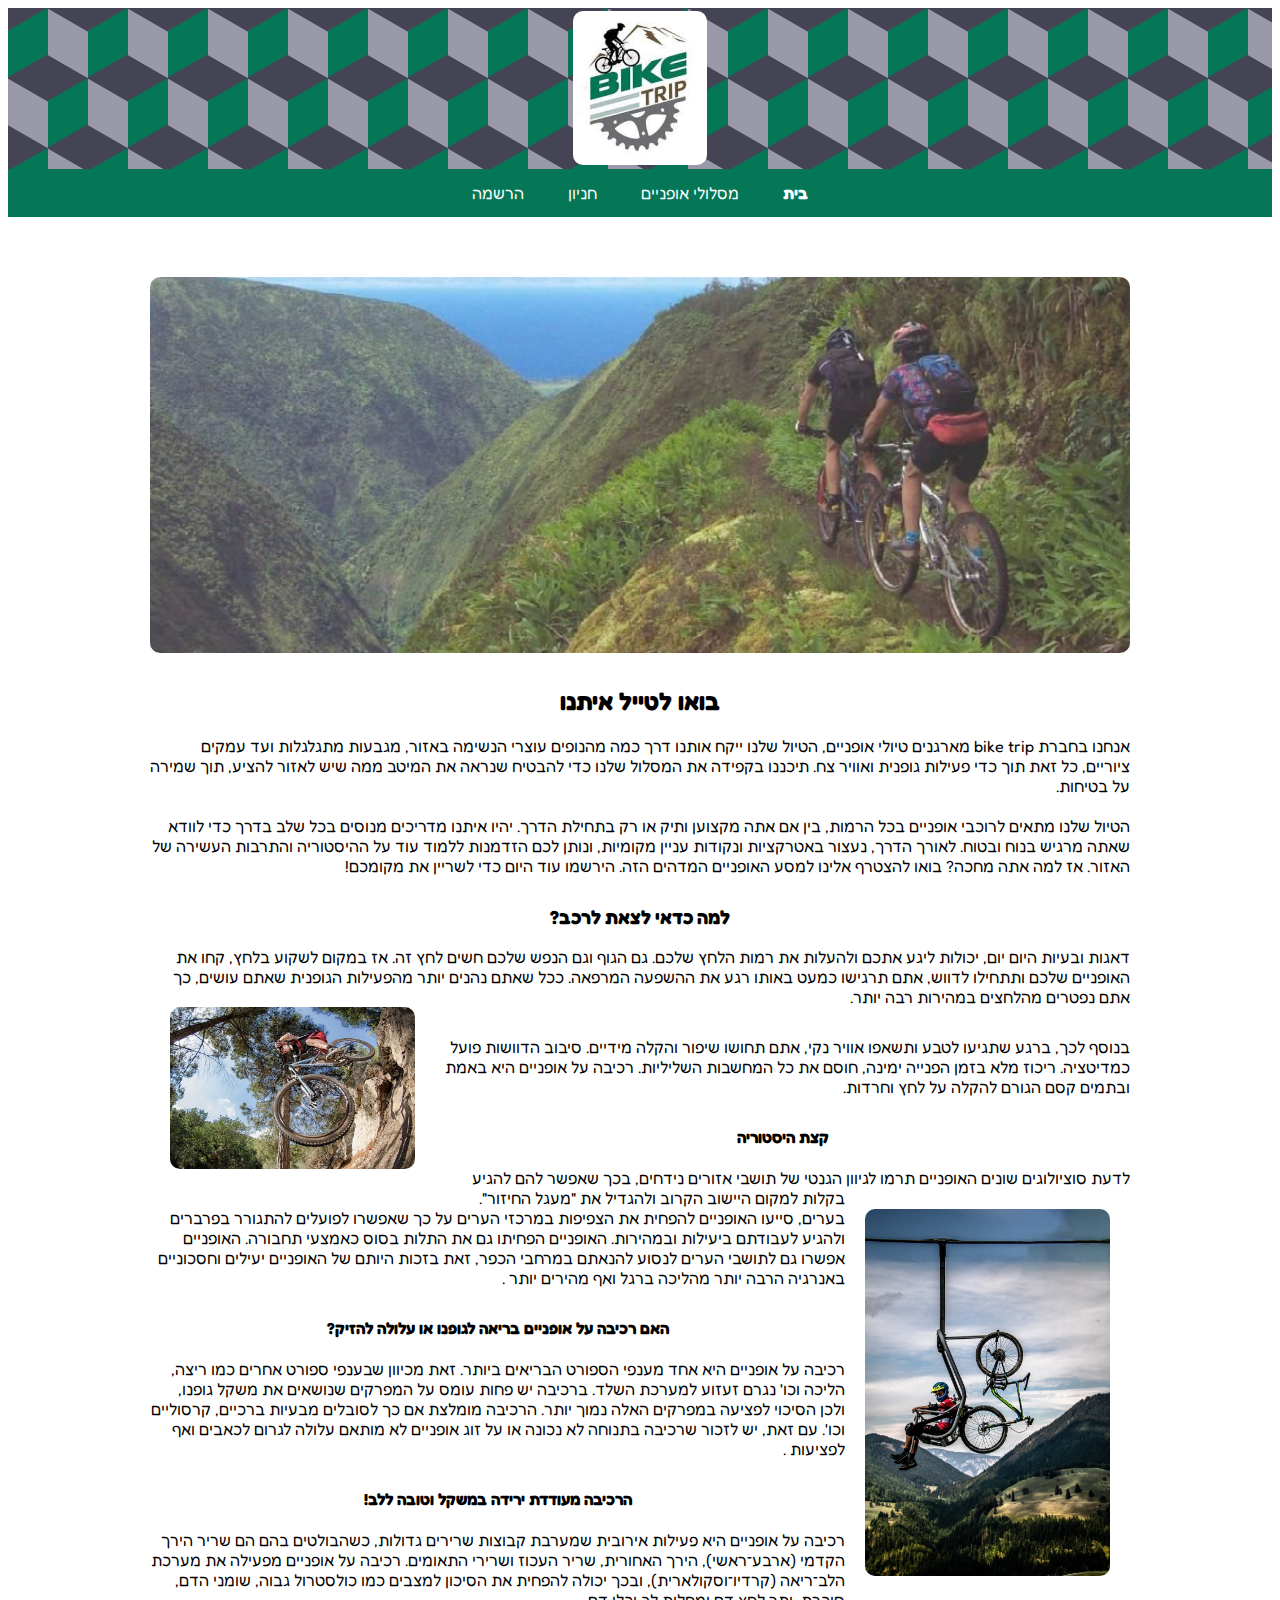
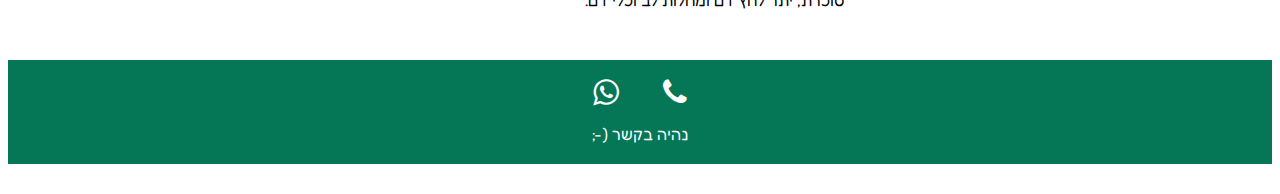
<file: bikes/index.html>
<!DOCTYPE html>
<html lang="he" dir="rtl">

<head>
	<meta charset="utf-8">
	<title>home page</title>
	<link rel="stylesheet" href="style.css">
	<link rel="preconnect" href="https://fonts.googleapis.com">
	<link rel="preconnect" href="https://fonts.gstatic.com" crossorigin>
	<link href="https://fonts.googleapis.com/css2?family=Fredoka:wght@400;700&family=Open+Sans:wght@400;700&display=swap" rel="stylesheet">
	<link rel="stylesheet" href="https://cdnjs.cloudflare.com/ajax/libs/font-awesome/4.7.0/css/font-awesome.min.css">
	<!-- jQuery 1.8 or later, 33 KB -->
	<script src="https://ajax.googleapis.com/ajax/libs/jquery/1.11.1/jquery.min.js"></script>


</head>

<body>
	<header class="bg">
		<div class="logo center">
			<a href="index.html">
				<img src="img/logo.png" alt="לוגו אופניים">
			</a>
		</div>
		<div class="container">
			<nav class="main-nav">
				<ul>
					<li class="current"><a href="index.html">בית</a></li>
					<li><a href="offroad.html">מסלולי אופניים</a></li>
					<li><a href="galery.html">חניון</a></li>
					<li><a href="booking.html">הרשמה</a></li>
				</ul>
			</nav>
		</div>
	</header>

	<div class="container">
		<img class="top-img" src="img/plain.jpg" alt="רכיבה">
		<div class="clearfix">
			<h2>בואו לטייל איתנו</h2>
			<p>אנחנו בחברת bike trip מארגנים טיולי אופניים, 
				הטיול שלנו ייקח אותנו דרך כמה מהנופים עוצרי הנשימה באזור, מגבעות מתגלגלות ועד עמקים ציוריים, כל זאת תוך כדי פעילות גופנית ואוויר צח. תיכננו בקפידה את המסלול שלנו כדי להבטיח שנראה את המיטב ממה שיש לאזור להציע, תוך שמירה על בטיחות.
<br><br>
				הטיול שלנו מתאים לרוכבי אופניים בכל הרמות, בין אם אתה מקצוען ותיק או רק בתחילת הדרך. יהיו איתנו מדריכים מנוסים בכל שלב בדרך כדי לוודא שאתה מרגיש בנוח ובטוח. לאורך הדרך, נעצור באטרקציות ונקודות עניין מקומיות, ונותן לכם הזדמנות ללמוד עוד על ההיסטוריה והתרבות העשירה של האזור.

				אז למה אתה מחכה? בואו להצטרף אלינו למסע האופניים המדהים הזה. הירשמו עוד היום כדי לשריין את מקומכם!</p>
			<h3>למה כדאי לצאת לרכב?</h3>
			<p>
				דאגות ובעיות היום יום, יכולות ליגע אתכם ולהעלות את רמות הלחץ שלכם.
				גם הגוף וגם הנפש שלכם חשים לחץ זה. אז במקום לשקוע בלחץ, קחו את האופניים שלכם ותתחילו לדווש, אתם תרגישו כמעט באותו רגע את ההשפעה המרפאה. ככל שאתם נהנים יותר מהפעילות הגופנית שאתם עושים, כך אתם נפטרים מהלחצים במהירות רבה יותר.
				<img class="clear-left" src="img/downhil.jpg" alt="קפיצה">
			</p>
			<p>
				בנוסף לכך, ברגע שתגיעו לטבע ותשאפו אוויר נקי, אתם תחושו שיפור והקלה מידיים.
				סיבוב הדוושות פועל כמדיטציה. ריכוז מלא בזמן הפנייה ימינה, חוסם את כל המחשבות השליליות.
				רכיבה על אופניים היא באמת ובתמים קסם הגורם להקלה על לחץ וחרדות. <img class="clear-right" src="img/cable.jpg" alt="רכבל"></p>
			<h4>קצת היסטוריה</h4>
			<p>לדעת סוציולוגים שונים האופניים תרמו לגיוון הגנטי של תושבי אזורים נידחים, בכך שאפשר להם להגיע בקלות למקום היישוב הקרוב ולהגדיל את "מעגל החיזור". בערים, סייעו האופניים להפחית את הצפיפות במרכזי הערים על כך שאפשרו לפועלים להתגורר בפרברים ולהגיע לעבודתם ביעילות ובמהירות. האופניים הפחיתו גם את התלות בסוס כאמצעי תחבורה. האופניים אפשרו גם לתושבי הערים לנסוע להנאתם במרחבי הכפר, זאת בזכות היותם של האופניים יעילים וחסכוניים באנרגיה הרבה יותר מהליכה ברגל ואף מהירים יותר .</p>
			<h4>האם רכיבה על אופניים בריאה לגופנו או עלולה להזיק?</h4>
			<p>רכיבה על אופניים היא אחד מענפי הספורט הבריאים ביותר. זאת מכיוון שבענפי ספורט אחרים כמו ריצה, הליכה וכו' נגרם זעזוע למערכת השלד. ברכיבה יש פחות עומס על המפרקים שנושאים את משקל גופנו, ולכן הסיכוי לפציעה במפרקים האלה נמוך יותר. הרכיבה מומלצת אם כך לסובלים מבעיות ברכיים, קרסוליים וכו‭.'‬ עם זאת, יש לזכור שרכיבה בתנוחה לא נכונה או על זוג אופניים לא מותאם עלולה לגרום לכאבים ואף לפציעות .</p>
			<h4>הרכיבה מעודדת ירידה במשקל וטובה ללב!</h4>
			<p>
				רכיבה על אופניים היא פעילות אירובית שמערבת קבוצות שרירים גדולות, כשהבולטים בהם הם שריר הירך הקדמי (ארבע־ראשי), הירך האחורית, שריר העכוז ושרירי התאומים. רכיבה על אופניים מפעילה את מערכת הלב־ריאה (קרדיו־וסקולארית), ובכך יכולה להפחית את הסיכון למצבים כמו כולסטרול גבוה, שומני הדם, סוכרת, יתר לחץ דם ומחלות לב וכלי דם.
			</p>
		</div>
	</div>
	<footer class="bg">
		<ul class="social">
			<li><a href="tel:+972506833788"><i class="fa fa-phone" aria-hidden="true"></i> <span class="sr-only">phone</span> </a>
			</li>
			<li><a href="https://wa.me/+972506833788"><i class="fa fa-whatsapp" aria-hidden="true"></i> <span class="sr-only">whatsapp</span></a></li>
		</ul>
		<p>נהיה בקשר (-;</p>
	</footer>
</body></html>
</file>
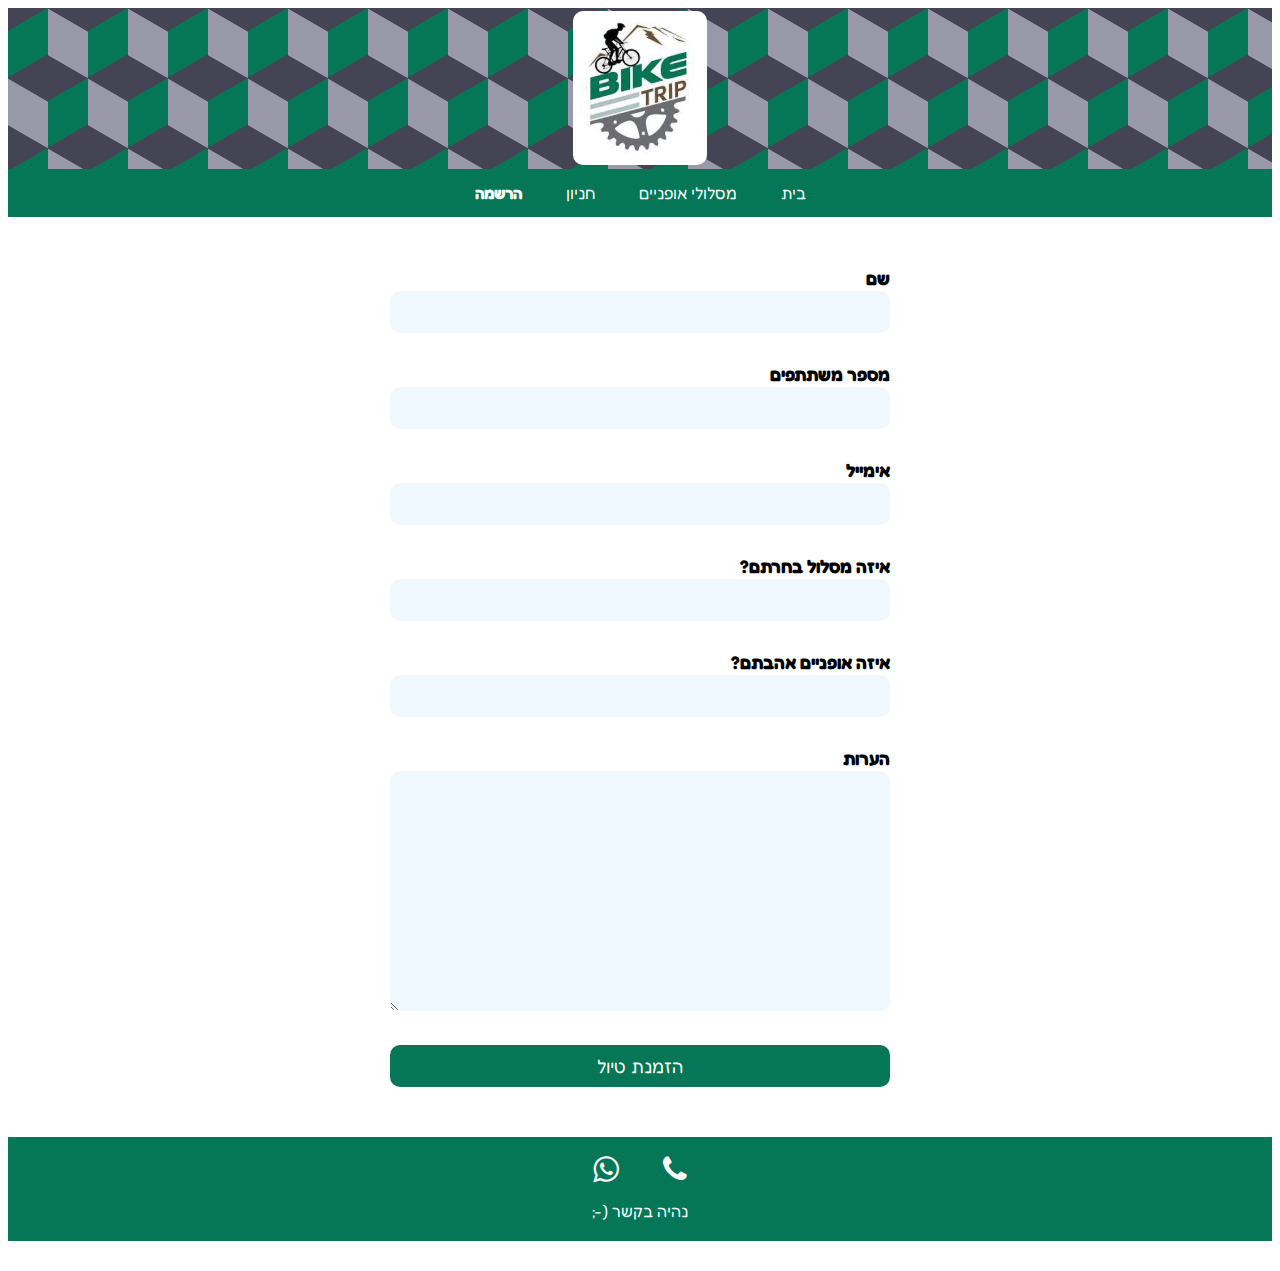
<file: bikes/booking.html>
<!DOCTYPE html>
<html lang="he" dir="rtl">

<head>
	<meta charset="utf-8">
	<title>trips</title>
	<link rel="stylesheet" href="style.css">
	<link rel="preconnect" href="https://fonts.googleapis.com">
	<link rel="preconnect" href="https://fonts.gstatic.com" crossorigin>
	<link href="https://fonts.googleapis.com/css2?family=Fredoka:wght@400;700&family=Open+Sans:wght@400;700&display=swap" rel="stylesheet">
	<link rel="stylesheet" href="https://cdnjs.cloudflare.com/ajax/libs/font-awesome/4.7.0/css/font-awesome.min.css">
</head>

<body>
	<header class="bg">
		<div class="logo center">
			<a href="index.html">
				<img src="img/logo.png" alt="לוגו אופניים">
			</a>
		</div>
		<div class="container">
			<nav class="main-nav">
				<ul>
						<li><a href="index.html">בית</a></li>
						<li><a href="offroad.html">מסלולי אופניים</a></li>
						<li><a href="galery.html">חניון</a></li>
						<li class="current"><a href="booking.html">הרשמה</a></li>
					</ul>
			</nav>
		</div>
	</header>
	<form>
		<p>
			<label><span>שם</span>
				<input type="text"></label>
		</p>
		<p><label><span>מספר משתתפים</span>
				<input type="number"></label></p>
		<p> <label><span>אימייל</span>
				<input type="email"></label></p>
				<p> <label><span>איזה מסלול בחרתם?</span>
				<input type="text"></label></p>
				<p> <label><span>איזה אופניים אהבתם?</span>
				<input type="text"></label></p>
		<p><label><span>הערות</span>
				<textarea rows="10" cols="30"></textarea>
			</label></p>
		<p><button type="submit" class="orderBtn">הזמנת טיול</button></p>
	</form>
	<footer class="bg">
			<ul class="social">
				<li><a href="tel:+972506833788"><i class="fa fa-phone" aria-hidden="true"></i> <span class="sr-only">phone</span> </a>
				</li>
				<li><a href="https://wa.me/+972506833788"><i class="fa fa-whatsapp" aria-hidden="true"></i> <span class="sr-only">whatsapp</span></a></li>
			</ul>
			<p>נהיה בקשר (-;</p>
	</footer>
</body></html>
</file>
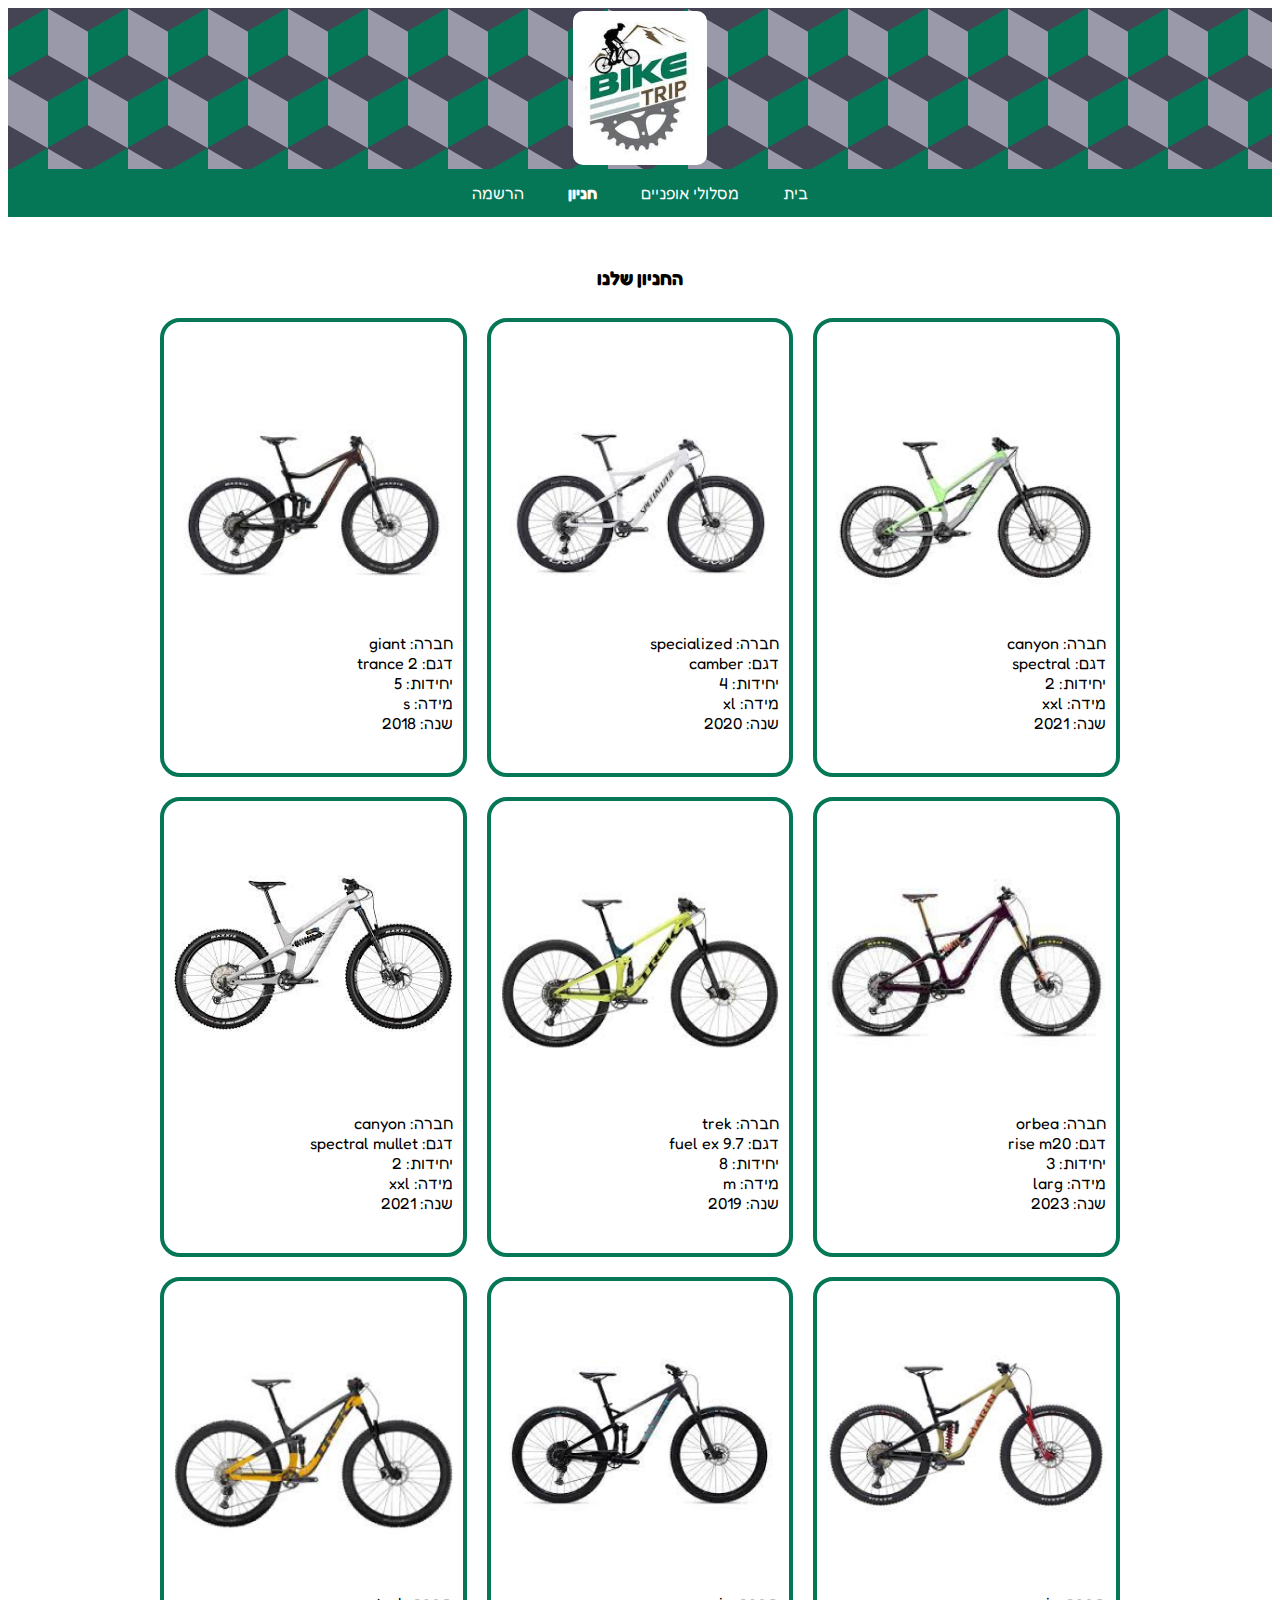
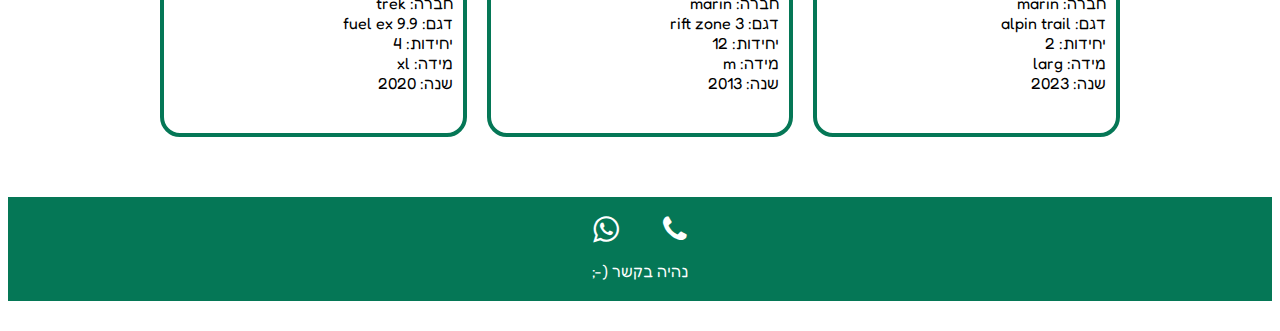
<file: bikes/galery.html>
<!DOCTYPE html>
<html lang="he" dir="rtl">

<head>
	<meta charset="utf-8">
	<title>galery page</title>
	<link rel="stylesheet" href="style.css">
	<link rel="preconnect" href="https://fonts.googleapis.com">
	<link rel="preconnect" href="https://fonts.gstatic.com" crossorigin>
	<link href="https://fonts.googleapis.com/css2?family=Fredoka:wght@400;700&family=Open+Sans:wght@400;700&display=swap" rel="stylesheet">
	<link rel="stylesheet" href="https://cdnjs.cloudflare.com/ajax/libs/font-awesome/4.7.0/css/font-awesome.min.css">
</head>

<body>
	<header class="bg">
		<div class="logo center">
			<a href="index.html">
				<img src="img/logo.png" alt="לוגו אופניים">
			</a>
		</div>
		<div class="container">
			<nav class="main-nav">
				<ul>
						<li><a href="index.html">בית</a></li>
						<li><a href="offroad.html">מסלולי אופניים</a></li>
						<li class="current"><a href="galery.html">חניון</a></li>
						<li><a href="booking.html">הרשמה</a></li>
					</ul>
			</nav>
		</div>
	</header>

	<div class="container">
	<h3>החניון שלנו</h3>
		<ul class="main-gallery">
		<li>
				<img src="img/16-bikes/Rectangle15.jpg">
				<div>
					<p>חברה: canyon<br>דגם: spectral<br>יחידות: 2<br>מידה: xxl<br>שנה: 2021</p>
				</div>
			</li>
			<li>
				<img src="img/16-bikes/Rectangle2.jpg">
				<div>
					<p>חברה: specialized<br>דגם: camber<br>יחידות: 4<br>מידה: xl<br>שנה: 2020</p>
				</div>
			</li>
			<li>
				<img src="img/16-bikes/Rectangle3.jpg">
				<div>
					<p>חברה: giant<br>דגם: trance 2<br>יחידות: 5<br>מידה: s<br>שנה: 2018</p>
				</div>
			</li>
			<li>
				<img src="img/16-bikes/Rectangle4.jpg">
				<div>
					<p>חברה: orbea<br>דגם: rise m20<br>יחידות: 3<br>מידה: larg<br>שנה: 2023</p>
				</div>
			</li>
			<li>
				<img src="img/16-bikes/Rectangle1.jpg">
				<div>
					<p>חברה: trek<br>דגם: fuel ex 9.7<br>יחידות: 8<br>מידה: m<br>שנה: 2019</p>
				</div>
			</li>
		
			<li>
				<img src="img/16-bikes/Rectangle17.jpg">
				<div>
					<p>חברה: canyon<br>דגם: spectral mullet<br>יחידות: 2<br>מידה: xxl<br>שנה: 2021</p>
				</div>
			</li>
			<li>
				<img src="img/16-bikes/Rectangle8.jpg">
				<div>
					<p>חברה: marin<br>דגם: alpin trail<br>יחידות: 2<br>מידה: larg<br>שנה: 2023</p>
				</div>
			</li>
		
			<li>
				<img src="img/16-bikes/Rectangle16.jpg">
				<div>
					<p>חברה: marin<br>דגם: rift zone 3<br>יחידות: 12<br>מידה: m<br>שנה: 2013</p>
				</div>
			</li>
			<li>
				<img src="img/16-bikes/Rectangle5.jpg">
				<div>
					<p>חברה: trek<br>דגם: fuel ex 9.9<br>יחידות: 4<br>מידה: xl<br>שנה: 2020</p>
				</div>
			</li>
		</ul>
	</div>
	<footer class="bg">
			<ul class="social">
				<li><a href="tel:+972506833788"><i class="fa fa-phone" aria-hidden="true"></i> <span class="sr-only">phone</span> </a>
				</li>
				<li><a href="https://wa.me/+972506833788"><i class="fa fa-whatsapp" aria-hidden="true"></i> <span class="sr-only">whatsapp</span></a></li>
			</ul>
			<p>נהיה בקשר (-;</p>
	</footer>
</body></html>
</file>
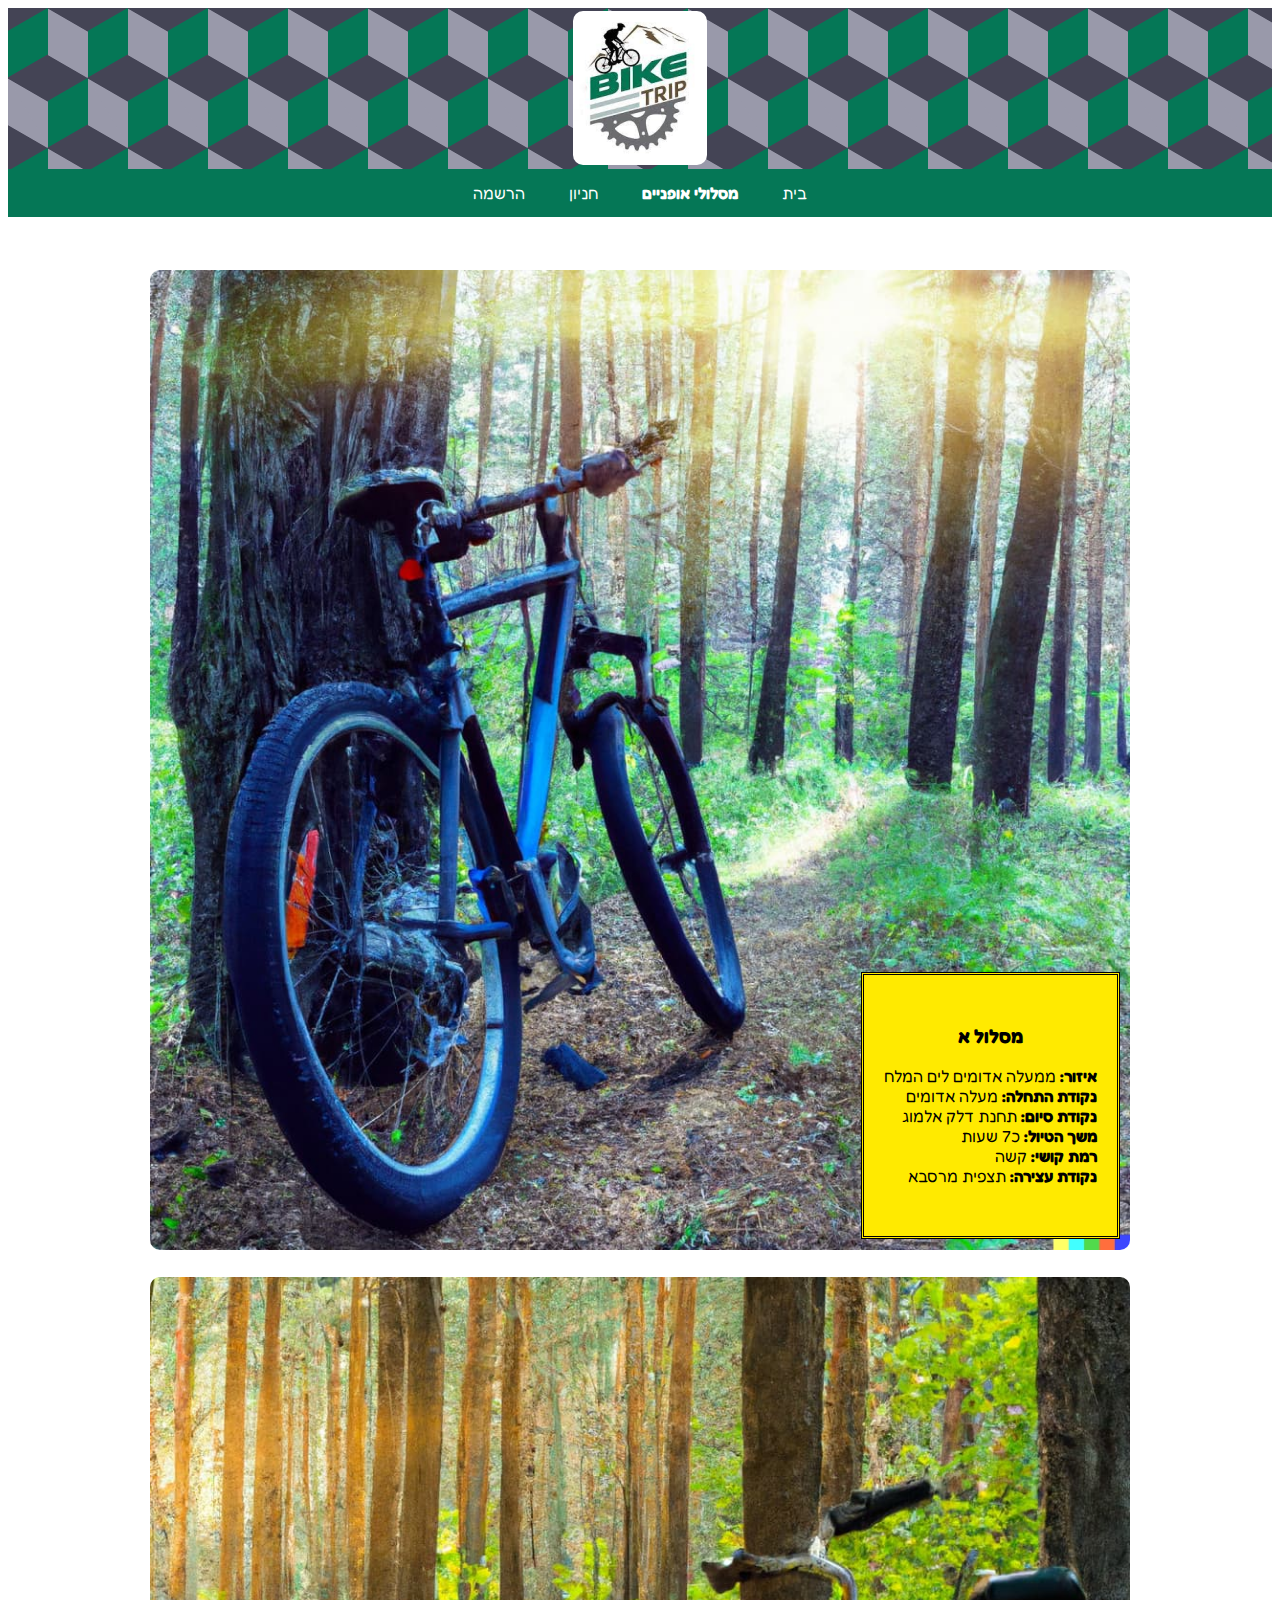
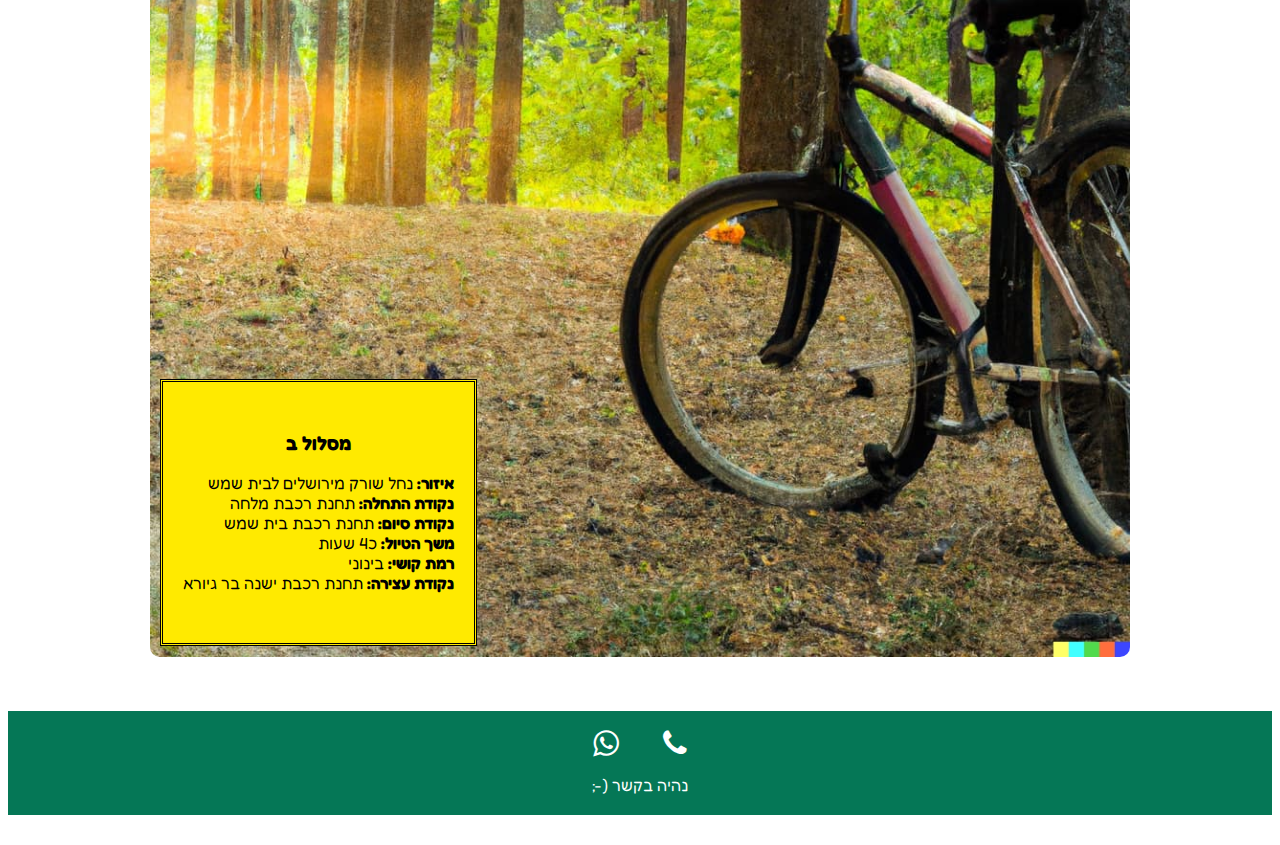
<file: bikes/offroad.html>
<!DOCTYPE html>
<html lang="he" dir="rtl">

<head>
	<meta charset="utf-8">
	<title>galery page</title>
	<link rel="stylesheet" href="style.css">
	<link rel="preconnect" href="https://fonts.googleapis.com">
	<link rel="preconnect" href="https://fonts.gstatic.com" crossorigin>
	<link href="https://fonts.googleapis.com/css2?family=Fredoka:wght@400;700&family=Open+Sans:wght@400;700&display=swap" rel="stylesheet">
	<link rel="stylesheet" href="https://cdnjs.cloudflare.com/ajax/libs/font-awesome/4.7.0/css/font-awesome.min.css">
</head>

<body>
	<header class="bg">
		<div class="logo center">
			<a href="index.html">
				<img src="img/logo.png" alt="לוגו אופניים">
			</a>
		</div>
		<div class="container">
			<nav class="main-nav">
				<ul>
						<li><a href="index.html">בית</a></li>
						<li class="current"><a href="offroad.html">מסלולי אופניים</a></li>
						<li><a href="galery.html">חניון</a></li>
						<li><a href="booking.html">הרשמה</a></li>
					</ul>
			</nav>
		</div>
	</header>
	<div class="container">
		<div class="content_img">
			<img src='img/background1.jpg'>
			<div class="content_right">
				<h3>מסלול א</h3>
					<p><b>איזור:</b> ממעלה אדומים לים המלח <br><b>נקודת התחלה:</b> מעלה אדומים <br><b>נקודת סיום:</b> תחנת דלק אלמוג<br><b>משך הטיול:</b> כ7 שעות<br><b>רמת קושי:</b> קשה<br><b>נקודת עצירה:</b> תצפית מרסבא<br>
					</p>
				</div>
		</div>
		<br>
		<div class="content_img">
			<img src='img/background2.jpg'>
			<div class="content_left">
				<h3>מסלול ב</h3>
				<p><b>איזור:</b> נחל שורק מירושלים לבית שמש <br><b>נקודת התחלה:</b> תחנת רכבת מלחה <br><b>נקודת סיום:</b> תחנת רכבת בית שמש<br><b>משך הטיול:</b> כ4 שעות<br><b>רמת קושי:</b> בינוני<br><b>נקודת עצירה:</b> תחנת רכבת ישנה בר גיורא<br>
				</div>
		</div>
	</div>
	<footer class="bg">
			<ul class="social">
				<li><a href="tel:+972506833788"><i class="fa fa-phone" aria-hidden="true"></i> <span class="sr-only">phone</span> </a>
				</li>
				<li><a href="https://wa.me/+972506833788"><i class="fa fa-whatsapp" aria-hidden="true"></i> <span class="sr-only">whatsapp</span></a></li>
			</ul>
			<p>נהיה בקשר (-;</p>
	</footer>
</body></html>
</file>
<file: bikes/style.css>
body {
	font-family: 'Fredoka', sans-serif;
}

.container {
	max-width: 980px;
	margin: auto;
}

h2,
h3,
h4 {
	margin-top: 30px;
	text-align: center
}

p {
	margin-bottom: 30px
}

.bg {
	background-color: #057756;
}

ul {
	list-style-type: none;
	margin: 0;
	padding: 0;
}

.main-nav ul,
footer ul {
	display: flex;
	flex-direction: row;
	justify-content: center;
	align-items: center;
	padding: 14px 0px;
	gap: 44px;
}

.main-nav a:hover{
	color: #ffea00;
}



.center {
	display: flex;
	align-items: center;
	justify-content: center;
	
}

.bg a,
.bg p {
	text-decoration: none;
	color: #fff;
}

footer p {
	text-align: center;
	padding-bottom: 20px;
	margin-top: 0px;
}

.main-nav .current {
	font-weight: 700;
}

.icon {
	width: 37px;
	height: 37px;
	background-color: #fff;
}

.main-gallery {
	display: grid;
	grid-gap: 20px;
	grid-template-columns: 1fr 1fr 1fr;
	padding: 10px;
}

.main-gallery li {
	border: 4px solid #057756;
	border-radius: 20px;
	overflow: hidden;
	padding: 10px;
}

.main-gallery li:hover img {
	transition: .5s;
	transform: scale(1.1);
}

.main-gallery li:hover {
	transition: .5s;
	border-color: #ffea00;
}

img {
	border-radius: 10px;
	max-width: 100%;
	margin-top: 3px;
}

.top-img {
	margin-top: 10px;
}

.clearfix img {
	overflow: hidden;
	clear: both;
	max-width: 25%;
	margin: 20px 20px
}

.clear-left {
	float: left;
}

.clear-right {
	float: right;
}

form span {
	display: block;
	font-weight: bold;
	margin-bottom: 2px;
}

input,
textarea,
button {
	font: inherit;
	color: inherit;
	border: 0;
	background-color: aliceblue;
	padding: 10px;
	width: 100%;
	box-sizing: border-box;
	border-radius: 10px;
}


form {
	font-size: 18px;
	max-width: 500px;
	margin: auto;
	
}

.orderBtn:hover {
	background-color: #ffea00;
	color: #000;
}

.orderBtn {
	background-color: #057756;
	color: #fff;
}

.logo {
background-image: linear-gradient(30deg, #445 12%, transparent 12.5%, transparent 87%, #445 87.5%, #445),
linear-gradient(150deg, #445 12%, transparent 12.5%, transparent 87%, #445 87.5%, #445),
linear-gradient(30deg, #445 12%, transparent 12.5%, transparent 87%, #445 87.5%, #445),
linear-gradient(150deg, #445 12%, transparent 12.5%, transparent 87%, #445 87.5%, #445),
linear-gradient(60deg, #99a 25%, transparent 25.5%, transparent 75%, #99a 75%, #99a),
linear-gradient(60deg, #99a 25%, transparent 25.5%, transparent 75%, #99a 75%, #99a);
background-size:80px 140px;
background-position: 0 0, 0 0, 40px 70px, 40px 70px, 0 0, 40px 70px;}

.content_img {
	position: relative;
}

.content_img div {
	position: absolute;
	bottom: 15px;
	background-color: #ffea00;
	padding: 20px;
	border: double;
}

.content_img:hover div {
	transition: .7s;
	border: dotted;
}

.content_img:hover img {
	transition: 10s;
	filter: hue-rotate(180deg);
}

.content_left {
	left: 10px;
}

.content_right {
	right: 10px;
}

.social {
	font-size: 30px
}

header {
	margin-bottom: 50px;
}

footer {
	margin-top: 50px;
}

footer a:hover{
	color: #ffea00;
}

.fotorama {
	
}
</file>
